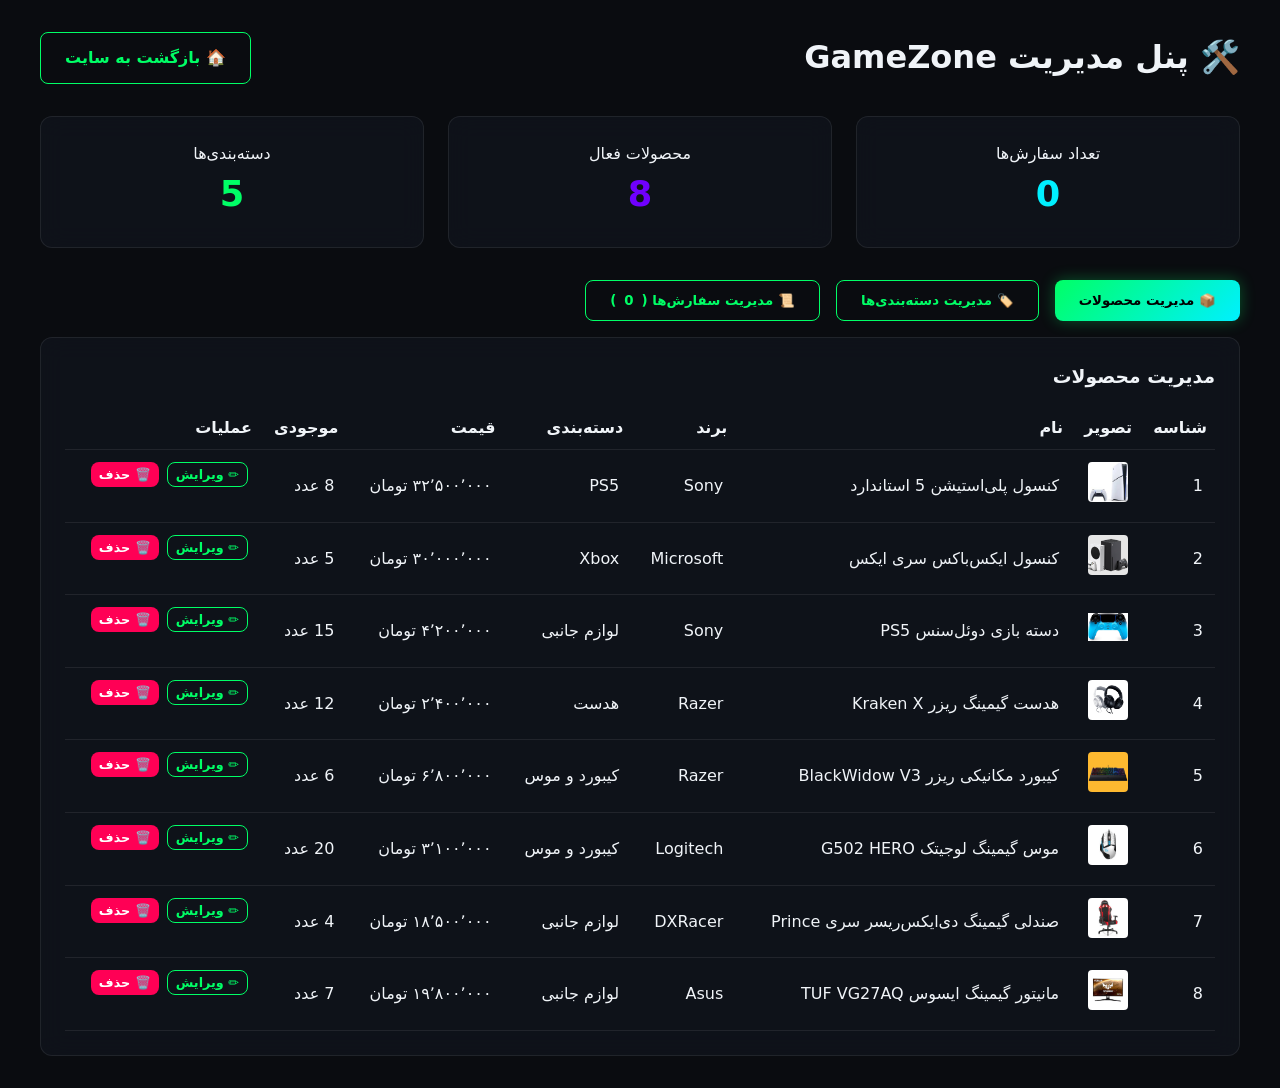
<file: admin.html>
<!DOCTYPE html>
<html lang="fa" dir="rtl">

<head>
    <meta charset="UTF-8">
    <meta name="viewport" content="width=device-width, initial-scale=1.0">
    <title>GameZone | پنل مدیریت</title>
    <link rel="stylesheet" href="style.css">
</head>

<body style="padding: 2rem;">
    <div style="max-width: 1200px; margin: 0 auto;">
        <div style="display: flex; justify-content: space-between; align-items: center; margin-bottom: 2rem;">
            <h1>🛠️ پنل مدیریت GameZone</h1>
            <a href="index.html" class="btn btn-outline">🏠 بازگشت به سایت</a>
        </div>

        <!-- Dashboard Stats -->
        <div
            style="display: grid; grid-template-columns: repeat(auto-fit, minmax(200px, 1fr)); gap: 1.5rem; margin-bottom: 2rem;">
            <div class="glass-panel" style="padding: 1.5rem; text-align: center; cursor: pointer;"
                onclick="switchTab('orders')">
                <p>تعداد سفارش‌ها</p>
                <h2 id="orders-count-stat" style="color: var(--accent-cyan); font-size: 2.2rem;">0</h2>
            </div>
            <div class="glass-panel" style="padding: 1.5rem; text-align: center; cursor: pointer;"
                onclick="switchTab('products')">
                <p>محصولات فعال</p>
                <h2 id="total-products-stat" style="color: var(--accent-purple); font-size: 2.2rem;">0</h2>
            </div>
            <div class="glass-panel" style="padding: 1.5rem; text-align: center; cursor: pointer;"
                onclick="switchTab('categories')">
                <p>دسته‌بندی‌ها</p>
                <h2 id="total-categories-stat" style="color: var(--accent-neon); font-size: 2.2rem;">0</h2>
            </div>
        </div>

        <!-- Navigation Tabs -->
        <div style="display: flex; gap: 1rem; margin-bottom: 1rem; flex-wrap: wrap;">
            <button onclick="switchTab('products')" id="tab-btn-products" class="btn btn-primary">📦 مدیریت
                محصولات</button>
            <button onclick="switchTab('categories')" id="tab-btn-categories" class="btn btn-outline">🏷️ مدیریت
                دسته‌بندی‌ها</button>
            <button onclick="switchTab('orders')" id="tab-btn-orders" class="btn btn-outline">📜 مدیریت سفارش‌ها (<span
                    id="orders-badge">0</span>)</button>
        </div>

        <!-- Products Tab Section -->
        <div id="tab-products-content" class="glass-panel" style="padding: 1.5rem;">
            <h3>مدیریت محصولات</h3>
            <div style="overflow-x: auto;">
                <table style="width: 100%; border-collapse: collapse; margin-top: 1rem;">
                    <thead>
                        <tr style="text-align: right; border-bottom: 1px solid var(--border-color);">
                            <th style="padding: 0.5rem;">شناسه</th>
                            <th style="padding: 0.5rem;">تصویر</th>
                            <th style="padding: 0.5rem;">نام</th>
                            <th style="padding: 0.5rem;">برند</th>
                            <th style="padding: 0.5rem;">دسته‌بندی</th>
                            <th style="padding: 0.5rem;">قیمت</th>
                            <th style="padding: 0.5rem;">موجودی</th>
                            <th style="padding: 0.5rem;">عملیات</th>
                        </tr>
                    </thead>
                    <tbody id="admin-products-table"></tbody>
                </table>
            </div>
        </div>

        <!-- Categories Tab Section -->
        <div id="tab-categories-content" class="glass-panel" style="padding: 1.5rem; display: none;">
            <h3>🏷️ مدیریت دسته‌بندی‌ها</h3>
            <div style="display: flex; gap: 0.5rem; margin: 1.5rem 0; max-width: 500px;">
                <input type="text" id="new-category-input" class="modal-input" style="margin: 0;"
                    placeholder="نام دسته‌بندی جدید...">
                <button onclick="addNewCategory()" class="btn btn-primary">افزودن</button>
            </div>
            <div id="categories-list-container"></div>
        </div>

        <!-- Orders Tab Section -->
        <div id="tab-orders-content" class="glass-panel" style="padding: 1.5rem; display: none;">
            <h3>لیست سفارش‌های ثبت شده</h3>
            <div id="orders-list-container" style="margin-top: 1rem;"></div>
        </div>
    </div>

    <!-- Modal ویرایش محصول -->
    <div id="edit-product-modal" class="modal-overlay">
        <div class="modal-box" style="max-width: 500px;">
            <h3 style="color: var(--accent-neon); margin-bottom: 1rem; text-align: center;">✏️ ویرایش مشخصات محصول</h3>
            <form id="edit-product-form" onsubmit="saveEditedProduct(event)">
                <input type="hidden" id="edit-p-old-id">
                <div>
                    <label style="font-size: 0.85rem;">شناسه محصول (قابل ویرایش):</label>
                    <input type="number" id="edit-p-id" class="modal-input" required>
                </div>
                <div>
                    <label style="font-size: 0.85rem;">نام محصول:</label>
                    <input type="text" id="edit-p-name" class="modal-input" required>
                </div>
                <div>
                    <label style="font-size: 0.85rem;">لینک تصویر:</label>
                    <input type="text" id="edit-p-image" class="modal-input" required>
                </div>
                <div style="display: grid; grid-template-columns: 1fr 1fr; gap: 0.5rem;">
                    <div>
                        <label style="font-size: 0.85rem;">برند:</label>
                        <input type="text" id="edit-p-brand" class="modal-input" required>
                    </div>
                    <div>
                        <label style="font-size: 0.85rem;">دسته‌بندی:</label>
                        <select id="edit-p-category" class="modal-input" required></select>
                    </div>
                </div>
                <div style="display: grid; grid-template-columns: 1fr 1fr; gap: 0.5rem;">
                    <div>
                        <label style="font-size: 0.85rem;">قیمت (تومان):</label>
                        <input type="number" id="edit-p-price" class="modal-input" required>
                    </div>
                    <div>
                        <label style="font-size: 0.85rem;">موجودی:</label>
                        <input type="number" id="edit-p-stock" class="modal-input" required>
                    </div>
                </div>
                <div style="display: flex; gap: 0.5rem; justify-content: flex-end; margin-top: 1rem;">
                    <button type="button" onclick="closeEditModal()" class="btn btn-outline">انصراف</button>
                    <button type="submit" class="btn btn-primary">ذخیره تغییرات</button>
                </div>
            </form>
        </div>
    </div>

    <!-- Modal ویرایش دسته‌بندی و انتخاب محصولات آن -->
    <div id="edit-category-modal" class="modal-overlay">
        <div class="modal-box" style="max-width: 500px;">
            <h3 style="color: var(--accent-neon); margin-bottom: 1rem; text-align: center;">✏️ ویرایش دسته‌بندی و تخصیص
                محصولات</h3>
            <input type="hidden" id="edit-cat-old-name">
            <div>
                <label style="font-size: 0.85rem;">نام دسته‌بندی:</label>
                <input type="text" id="edit-cat-new-name" class="modal-input" placeholder="نام دسته‌بندی...">
            </div>
            <div>
                <label style="font-size: 0.85rem; display: block; margin-bottom: 0.5rem;">انتخاب محصولات این
                    دسته‌بندی:</label>
                <div id="cat-products-checkbox-container"
                    style="max-height: 200px; overflow-y: auto; background: rgba(0,0,0,0.2); border: 1px solid var(--border-color); border-radius: 8px; padding: 0.75rem;">
                </div>
            </div>
            <div style="display: flex; gap: 0.5rem; justify-content: flex-end; margin-top: 1rem;">
                <button onclick="closeCategoryEditModal()" class="btn btn-outline">انصراف</button>
                <button onclick="saveCategoryEdit()" class="btn btn-primary">ذخیره تغییرات</button>
            </div>
        </div>
    </div>

    <script src="data.js"></script>
    <script src="app.js"></script>
    <script src="admin.js"></script>
</body>

</html>
</file>
<file: style.css>
/* css/style.css */
:root {
    --bg-primary: #0a0c10;
    --bg-secondary: #121620;
    --bg-card: rgba(22, 27, 38, 0.7);
    --accent-neon: #00ff66;
    --accent-cyan: #00f0ff;
    --accent-purple: #7000ff;
    --accent-danger: #ff0055;
    --text-main: #f0f4f8;
    --text-muted: #8a99ad;
    --border-color: rgba(255, 255, 255, 0.08);
    --glass-bg: rgba(18, 22, 32, 0.65);
    --glass-border: rgba(0, 255, 102, 0.15);
    --radius: 12px;
    --transition: all 0.3s cubic-bezier(0.4, 0, 0.2, 1);
    --font-main: 'Vazirmatn', system-ui, -apple-system, sans-serif;
}

[data-theme="light"] {
    --bg-primary: #f0f2f5;
    --bg-secondary: #ffffff;
    --bg-card: rgba(255, 255, 255, 0.85);
    --text-main: #0a0c10;
    --text-muted: #5a6578;
    --border-color: rgba(0, 0, 0, 0.08);
    --glass-bg: rgba(255, 255, 255, 0.75);
    --glass-border: rgba(112, 0, 255, 0.2);
}

* {
    margin: 0;
    padding: 0;
    box-sizing: border-box;
    font-family: var(--font-main);
}

body {
    background-color: var(--bg-primary);
    color: var(--text-main);
    direction: rtl;
    min-height: 100vh;
    overflow-x: hidden;
    line-height: 1.6;
}

/* Glassmorphic Components */
.glass-panel {
    background: var(--glass-bg);
    backdrop-filter: blur(12px);
    -webkit-backdrop-filter: blur(12px);
    border: 1px solid var(--border-color);
    border-radius: var(--radius);
}

/* Header & Navigation */
.header {
    position: sticky;
    top: 0;
    z-index: 1000;
    background: rgba(10, 12, 16, 0.85);
    backdrop-filter: blur(16px);
    border-bottom: 1px solid var(--border-color);
    padding: 1rem 2rem;
}

.nav-container {
    max-width: 1300px;
    margin: 0 auto;
    display: flex;
    align-items: center;
    justify-content: space-between;
}

.logo {
    font-size: 1.8rem;
    font-weight: 900;
    color: var(--text-main);
    display: flex;
    align-items: center;
    gap: 0.5rem;
    cursor: default;
    user-select: none;
}

.logo span {
    color: var(--accent-neon);
    text-shadow: 0 0 10px rgba(0, 255, 102, 0.5);
}

.nav-links {
    display: flex;
    gap: 1.8rem;
    list-style: none;
}

.nav-links a {
    color: var(--text-muted);
    text-decoration: none;
    font-weight: 500;
    transition: var(--transition);
    cursor: pointer;
}

.nav-links a:hover,
.nav-links a.active {
    color: var(--accent-neon);
}

.nav-actions {
    display: flex;
    align-items: center;
    gap: 1.2rem;
}

.icon-btn {
    background: transparent;
    border: none;
    color: var(--text-main);
    font-size: 1.3rem;
    cursor: pointer;
    position: relative;
    transition: var(--transition);
    text-decoration: none;
}

.icon-btn:hover {
    color: var(--accent-neon);
    transform: translateY(-2px);
}

.badge {
    position: absolute;
    top: -6px;
    left: -8px;
    background: var(--accent-neon);
    color: #000;
    font-size: 0.75rem;
    font-weight: 800;
    padding: 2px 6px;
    border-radius: 50%;
}

/* Buttons */
.btn {
    padding: 0.75rem 1.5rem;
    border-radius: 8px;
    border: none;
    font-weight: 700;
    cursor: pointer;
    transition: var(--transition);
    display: inline-flex;
    align-items: center;
    gap: 0.5rem;
    text-decoration: none;
}

.btn-primary {
    background: linear-gradient(135deg, var(--accent-neon), var(--accent-cyan));
    color: #000;
    box-shadow: 0 0 15px rgba(0, 255, 102, 0.3);
}

.btn-primary:hover {
    box-shadow: 0 0 25px rgba(0, 255, 102, 0.6);
    transform: translateY(-2px);
}

.btn-outline {
    background: transparent;
    border: 1px solid var(--accent-neon);
    color: var(--accent-neon);
}

.btn-outline:hover {
    background: var(--accent-neon);
    color: #000;
}

/* Wishlist Icon Button */
.wishlist-btn {
    background: rgba(255, 255, 255, 0.05);
    border: 1px solid var(--border-color);
    border-radius: 8px;
    width: 42px;
    height: 42px;
    display: flex;
    align-items: center;
    justify-content: center;
    font-size: 1.2rem;
    cursor: pointer;
    transition: var(--transition);
}

.wishlist-btn:hover {
    transform: scale(1.1);
    border-color: var(--accent-danger);
}

.wishlist-btn.active {
    border-color: var(--accent-danger);
    background: rgba(255, 0, 85, 0.1);
}

/* Product Cards Grid */
.product-grid {
    display: grid;
    grid-template-columns: repeat(auto-fill, minmax(260px, 1fr));
    gap: 1.5rem;
    margin-top: 2rem;
}

.product-card {
    background: var(--bg-card);
    border: 1px solid var(--border-color);
    border-radius: var(--radius);
    padding: 1.2rem;
    transition: var(--transition);
    position: relative;
    display: flex;
    flex-direction: column;
}

.product-card:hover {
    border-color: var(--glass-border);
    transform: translateY(-6px);
    box-shadow: 0 10px 30px rgba(0, 0, 0, 0.5), 0 0 15px rgba(0, 255, 102, 0.1);
}

.product-img {
    width: 100%;
    height: 200px;
    object-fit: contain;
    margin-bottom: 1rem;
    border-radius: 8px;
}

.product-title {
    font-size: 1.1rem;
    margin-bottom: 0.5rem;
    color: var(--text-main);
}

.price-box {
    display: flex;
    align-items: center;
    gap: 0.8rem;
    margin-top: auto;
    padding-top: 1rem;
}

.current-price {
    font-weight: 800;
    font-size: 1.2rem;
    color: var(--accent-neon);
}

.old-price {
    text-decoration: line-through;
    color: var(--text-muted);
    font-size: 0.9rem;
}

/* Modal Overlay Styling */
.modal-overlay {
    position: fixed;
    top: 0;
    left: 0;
    right: 0;
    bottom: 0;
    background: rgba(0, 0, 0, 0.85);
    backdrop-filter: blur(8px);
    display: flex;
    align-items: center;
    justify-content: center;
    z-index: 9999;
    opacity: 0;
    pointer-events: none;
    transition: opacity 0.3s ease;
}

.modal-overlay.active {
    opacity: 1;
    pointer-events: all;
}

.modal-box {
    background: var(--bg-secondary);
    border: 1px solid var(--accent-neon);
    box-shadow: 0 0 30px rgba(0, 255, 102, 0.2);
    border-radius: var(--radius);
    padding: 2rem;
    width: 90%;
    max-width: 450px;
    transform: translateY(-20px);
    transition: transform 0.3s ease;
}

.modal-overlay.active .modal-box {
    transform: translateY(0);
}

.modal-input {
    width: 100%;
    padding: 0.8rem;
    margin: 1rem 0;
    border-radius: 8px;
    border: 1px solid var(--border-color);
    background: var(--bg-primary);
    color: var(--text-main);
    font-size: 1rem;
    outline: none;
}

.modal-input:focus {
    border-color: var(--accent-neon);
    box-shadow: 0 0 10px rgba(0, 255, 102, 0.3);
}

/* Toast Notifications */
#toast-container {
    position: fixed;
    bottom: 20px;
    left: 20px;
    z-index: 10000;
    display: flex;
    flex-direction: column;
    gap: 10px;
}

.toast {
    background: var(--bg-secondary);
    color: var(--text-main);
    border-right: 4px solid var(--accent-neon);
    padding: 12px 20px;
    border-radius: 6px;
    box-shadow: 0 5px 20px rgba(0, 0, 0, 0.4);
    animation: slideIn 0.3s ease;
}

.toast.error {
    border-right-color: var(--accent-danger);
}

@keyframes slideIn {
    from {
        transform: translateX(-100%);
        opacity: 0;
    }

    to {
        transform: translateX(0);
        opacity: 1;
    }
}
</file>
